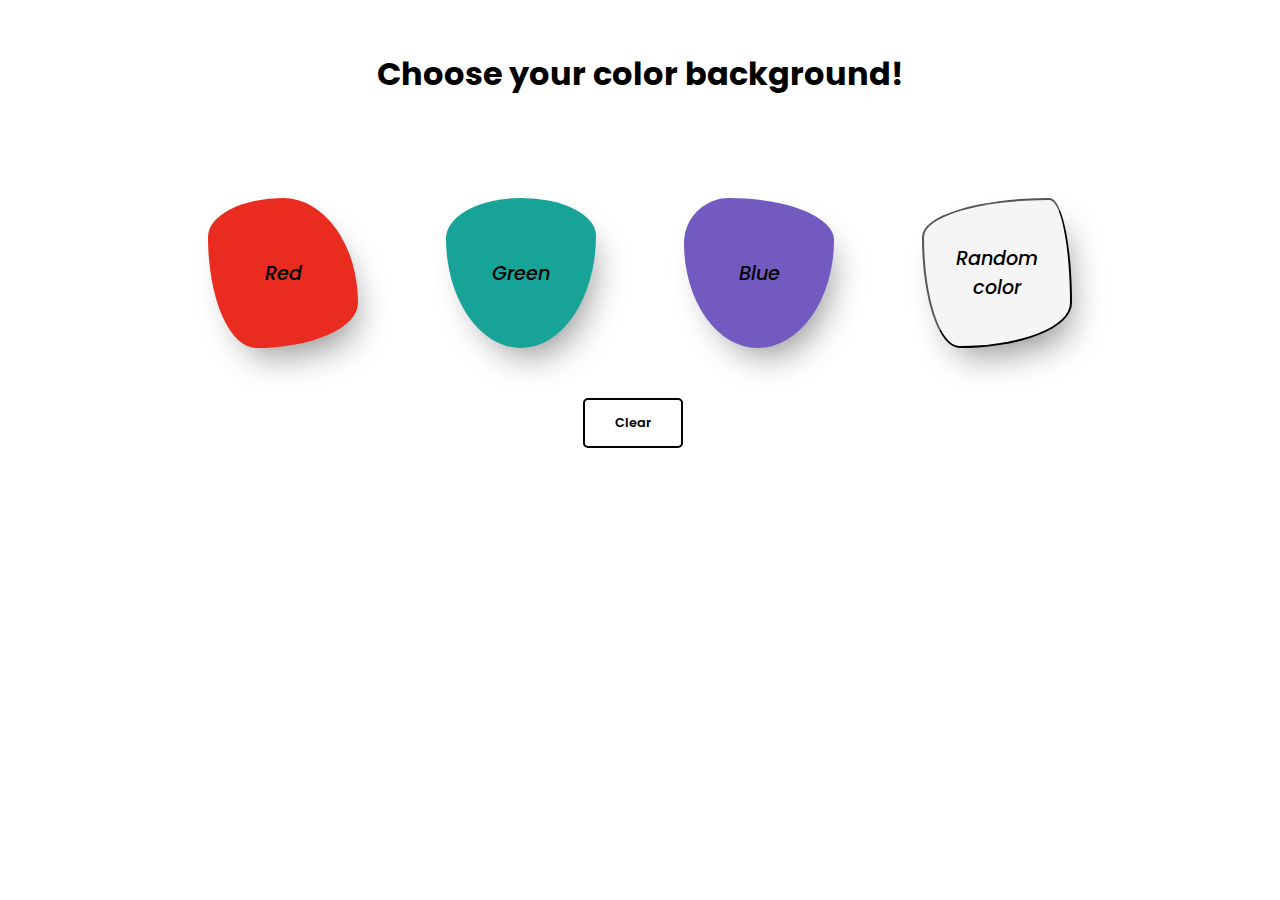
<file: Color-flipper/index.html>
<!DOCTYPE html>
<html lang="en">
<head>
    <meta charset="UTF-8">
    <meta name="viewport" content="width=device-width, initial-scale=1.0">
    <title>Color Flipper</title>
    <link rel="stylesheet" href="style.css">
    <link rel="preconnect" href="https://fonts.googleapis.com">
<link rel="preconnect" href="https://fonts.gstatic.com" crossorigin>
<link href="https://fonts.googleapis.com/css2?family=Poppins:ital,wght@0,100;0,200;0,300;0,400;0,500;0,600;0,700;0,800;0,900;1,100;1,200;1,300;1,400;1,500;1,600;1,700;1,800;1,900&display=swap" rel="stylesheet">

</head>
<body>
    <h1>Choose your color background!</h1>
    <div class="overall-div">
        <div class="btn-section">
            <div class="btn1"> <button id="btn-red" onclick="setColor('#EA2B1F');">Red</button></div>
            <div class="btn2"><button id="btn-green" onclick="setColor('#17A398');">Green</button></div>
            <div class="btn3"><button id="btn-blue" onclick="setColor('#725AC1');">Blue</button></div>
            <div class="btn4"><button id="btnRandom">Random color</button></div>
            </div>
        <div class="clear-btn"><button id="btn-clear" onclick="setColor('#FFFF');")>Clear</button></div>
    </div>
<script src="script.js"></script>
</body>
</html>
</file>
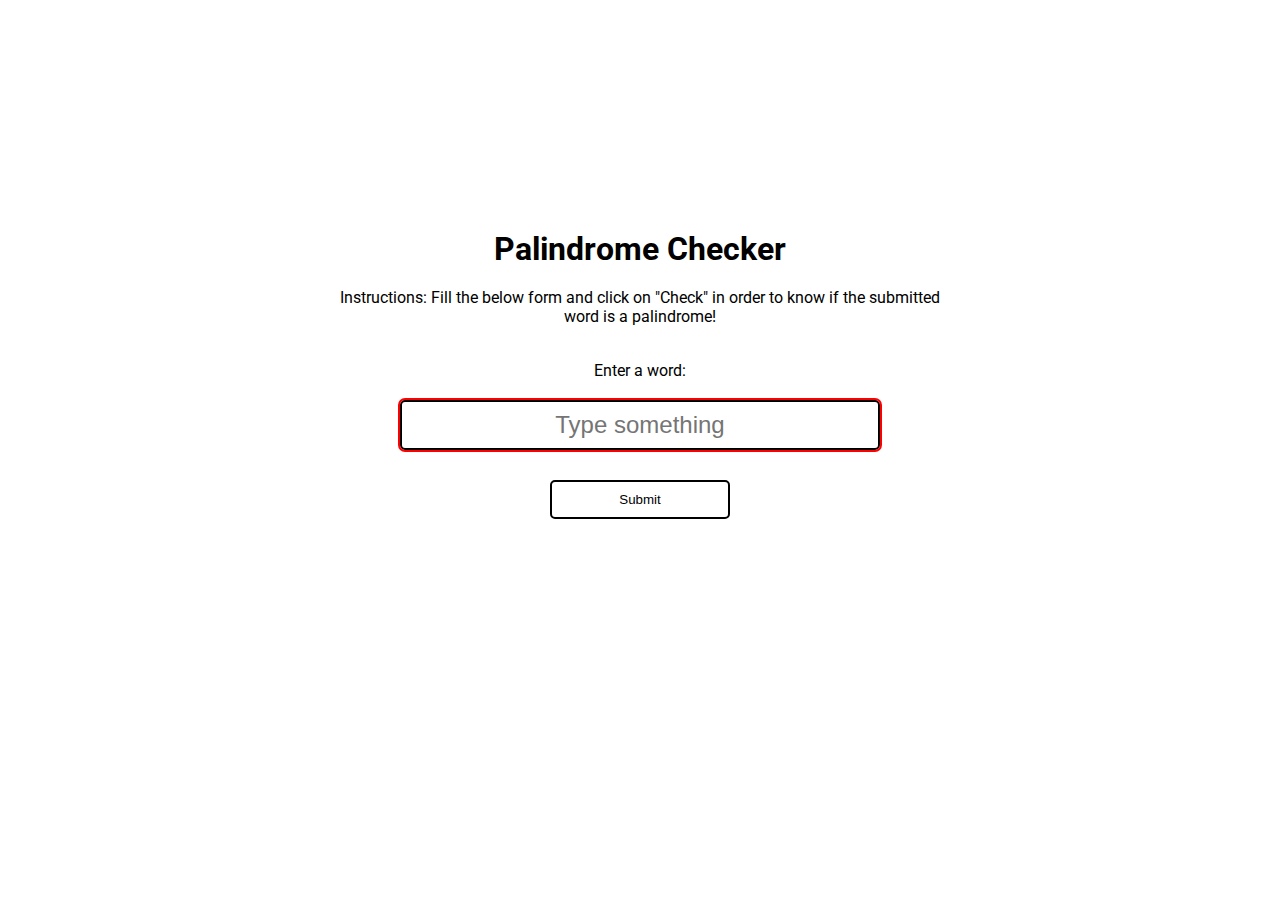
<file: Palindrome-checker/index.html>
<!DOCTYPE html>
<html lang="en">
<head>
    <meta charset="UTF-8">
    <meta name="viewport" content="width=device-width, initial-scale=1.0">
    <title>Palindrome Checker</title>
    <link rel="stylesheet" href="style.css">
    <link rel="preconnect" href="https://fonts.googleapis.com">
    <link rel="preconnect" href="https://fonts.gstatic.com" crossorigin>
    <link href="https://fonts.googleapis.com/css2?family=Roboto&display=swap" rel="stylesheet">
</head>
<body>
    <div class="container roboto-regular">
        <div class="header-text">
        <h1>Palindrome Checker</h1>
        <p>Instructions: Fill the below form and click on "Check" in order to know if the submitted word is a palindrome!</p>
        </div>
        <div class="form-test">
            <form action="" method="get" onsubmit="return false">
                <div class="class-label">
                    <label for="word">Enter a word:</label>
                </div>
                <div class="class-input-word">    
                <input type="text" id="word" required minlength="2" maxlength="20" placeholder="Type something"/>
                </div>
                
                <div class="class-btn-submit">
                    <button onclick="checkInput()" id="btn-submit">Submit</button>
                </div>
                <div id="answer-id">
                <p class="answer" id="answer"></p>
                </div>
            </form>
        </div>
    </div>
    <script src="script-1.js"></script>
</body>
</html>
</file>
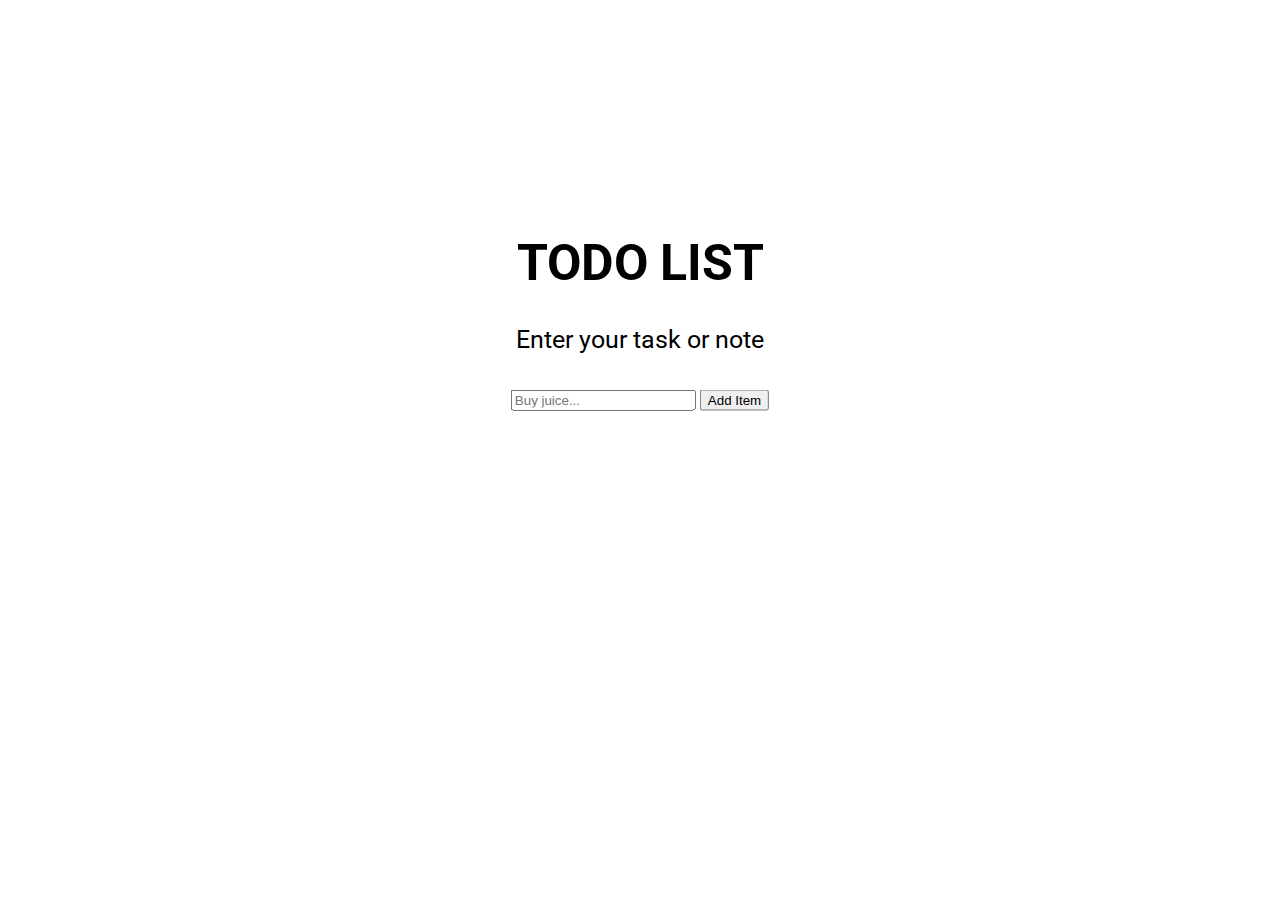
<file: Todo-list/index.html>
<!DOCTYPE html>
<html lang="en">
<head>
    <meta charset="UTF-8">
    <meta name="viewport" content="width=device-width, initial-scale=1.0">
    <title>To do list</title>
    <link rel="stylesheet" href="style.css">
    <link rel="preconnect" href="https://fonts.googleapis.com">
    <link rel="preconnect" href="https://fonts.gstatic.com" crossorigin>
    <link href="https://fonts.googleapis.com/css2?family=Roboto&display=swap" rel="stylesheet">

</head>
<body>
    <div class="container">
    <div id="header" class="roboto-regular">
    <h1>TODO LIST</h1>  
    <p id="instruction">Enter your task or note</p>
    </div>

        <form class="form-test">
            <input type="text" id="itemInput" placeholder="Buy juice..." name="title">
            <button class="btn btn-primary" onclick="addItem()">Add Item</button>
        </form>

            <div id="items" class="roboto-regular list-items parent"></div>
        </div>

<script src="script.js"></script>
</body>
</html>
</file>
<file: Color-flipper/style.css>
h1 {
   font-family: "Poppins", sans-serif;
   font-weight: 700;
   font-style: normal;
      }

.btn-section {
    display: flex;
    justify-content: space-between;
    grid-template-columns: repeat(4, 1fr);
    grid-template-rows: 1fr;
    grid-column-gap: 20px;
    grid-row-gap: 0px;
    padding: 0px 100px 0px 100px;
    margin: 0px 100px 0px 100px;
    text-align: center;
    }
    
    .btn1 {grid-area: 1 / 1 / 2 / 2;}
    .btn2 {grid-area: 1 / 2 / 2 / 3;}
    .btn3 {grid-area: 1 / 3 / 2 / 4;}
    .btn4 { grid-area: 1 / 4 / 2 / 5;}

#btn-red, #btn-green, #btn-blue, #btnRandom {
    font-family: "Poppins", sans-serif;
    font-weight: 500;
    font-style: italic;
    font-size: 120%;
    box-shadow: 10px 20px 35px -13px rgba(0,0,0,0.43);
-webkit-box-shadow: 10px 20px 35px -13px rgba(0,0,0,0.43);
-moz-box-shadow: 10px 20px 35px -13px rgba(0,0,0,0.43);
opacity: 1;
transition: opacity 1s ease 0s;
}

#btn-red:hover, #btn-green:hover, #btn-blue:hover, #btnRandom:hover {
    opacity: 0.6;
}

#btn-clear {
    font-family: "Poppins", sans-serif;
    font-weight: 600;
    font-style: normal;
    font-size: 80%; 
}

    #btn-red {
        height: 150px;
        width: 150px;
        background-color: #EA2B1F;   
        border-radius: 50% 50% 68% 32% / 26% 70% 30% 74% ;
        position: relative;
        border: none;
    }

    #btn-green {
        height: 150px;
        width: 150px;
        background-color: #17A398;   
        border-radius: 50% 50% 50% 50% / 27% 25% 75% 73% ;
        position: relative;
        border: none;
    }

    #btn-blue {
        height: 150px;
        width: 150px;
        background-color: #725AC1;   
        border-radius: 30% 70% 51% 49% / 30% 28% 72% 70%;
        position: relative;
        border: none;
    }

    #btnRandom {
        height: 150px;
        width: 150px;
        background-color: whitesmoke;   
        border-radius: 85% 15% 75% 25% / 26% 70% 30% 74% ;
        position: relative;
        border: medium solid 2px;
    }

#btn-clear {
    height: 50px;
    width: 100px;
    background-color: whitesmoke;
    border: solid 2px;
    text-align: center;
    background: white;
    border-radius: 5px;
}

.clear-btn {
    padding:50px 575px;
}

h1 {
    text-align: center;
    margin: 50px 0px 100px 0px;
}
</file>
<file: Palindrome-checker/style.css>
input:invalid {
    background-color: ivory;
    border:none;
    outline: 2px solid red;
}

.d-none {
    display: none;
}

.displaying {
    display: inline;
}

#word {
    border-radius: 5px;
    border: 1px solid black;
    height: 50px;
    box-sizing: border-box;
    -webkit-box-sizing: border-box;
    font-size: 150%;
    width: 80%;
    background-color: whitesmoke;
    border: solid 2px;
    text-align: center;
    background: white;
}

#answer-id {
    text-align: center;
}

* {
    margin:0;
    padding: 0;
    box-sizing: border-box;
    width: 600px;
  }
  
  .roboto-regular {
    font-family: "Roboto", sans-serif;
    font-weight: 400;
    font-style: normal;
  }
  


.container {
    height: 500px;
    position: absolute;
    top: 50%;
    left: 50%;
    transform: translate(-50%, -50%);
    margin: auto;
}

.form-test {
  margin: 0;
  position: absolute;
  top: 50%;
  left: 50%;
  transform: translate(-50%, -50%);
}

.header-text {
    padding-top: 30px;
    text-align: center;
}

#btn-submit {
    margin-top: 30px;
    width: 30%;
    background-color: whitesmoke;
    border: solid 2px;
    text-align: center;
    background: white;
    border-radius: 5px;
    padding: 10px 0px;
}

.class-btn-submit {
    text-align: center;
}

p {
    margin-top: 20px;
}

.class-label {
    text-align: center;
    margin-bottom: 20px;
}

.class-input-word {
    text-align: center;
}
</file>
<file: Todo-list/style.css>
.roboto-regular {
    font-family: "Roboto", sans-serif;
    font-weight: 400;
    font-style: normal;
    text-align: center;
  }

.container {
    height: 500px;
    width: 600px;
    position: absolute;
    top: 50%;
    left: 50%;
    transform: translate(-50%, -50%);
    margin: auto;
  }

.list-items {
    margin: 0;
    position: absolute;
  }

  .form-test {
    margin: 0;
    position: absolute;
    top: 40%;
    left: 50%;
    transform: translate(-50%, -50%);
  }

h1 {
    font-size: 50px;
}

#instruction {
    font-size: 25px;
}

#items {
    font-size: 16px;
    text-align: left;
    margin: 75px 0 75px 180px;
}

#poubelle {
    margin-right: 15px;
}

#poubelle {
    height: 1em;
    width: 1em;
    vertical-align: middle;
}

button:hover {
    cursor: pointer;
}

a:hover {
    cursor: pointer;
}
</file>
